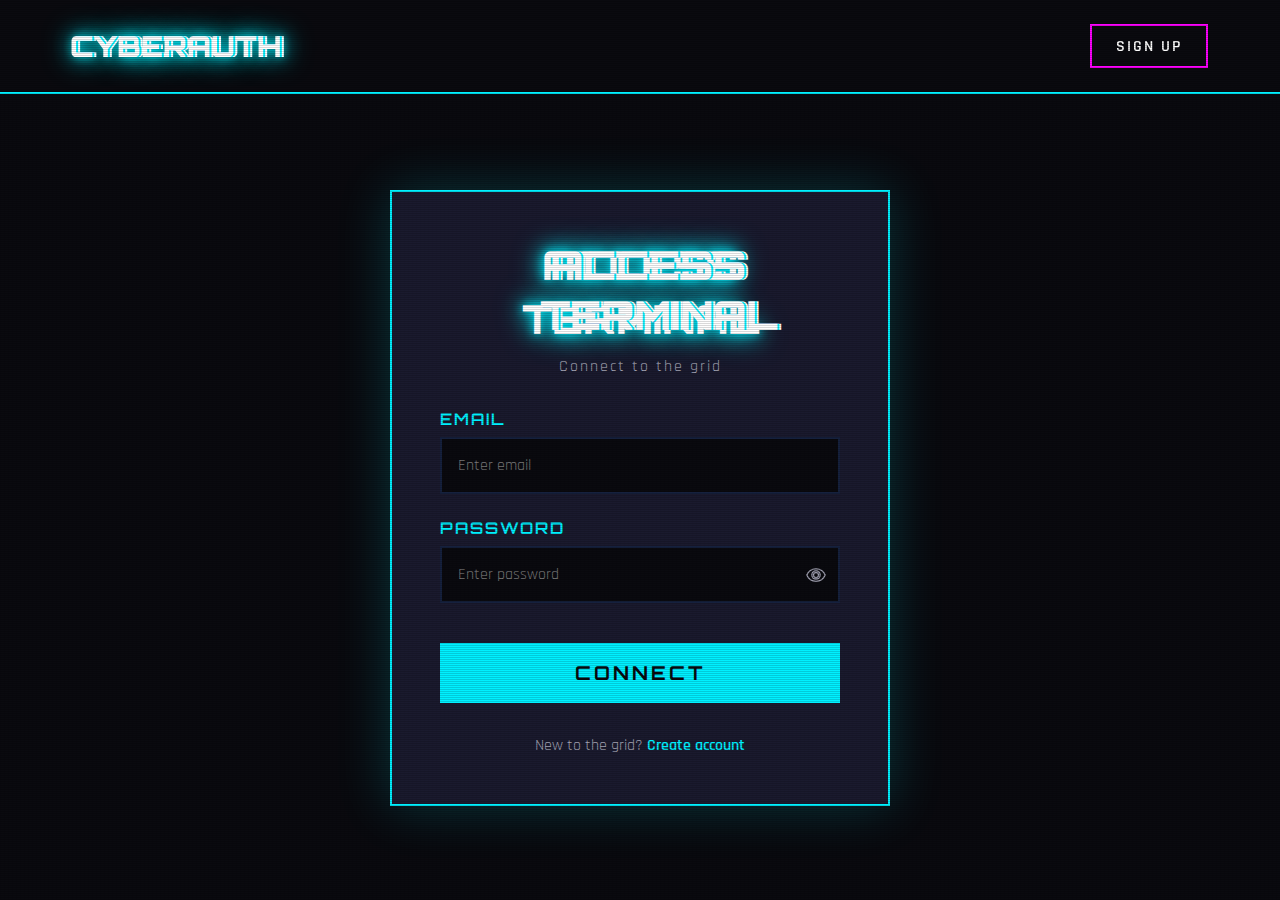
<file: dashboard.html>
<!DOCTYPE html>
<html lang="en">
<head>
    <meta charset="UTF-8">
    <meta name="viewport" content="width=device-width, initial-scale=1.0">
    <title>Dashboard - CyberAuth</title>
    <link rel="stylesheet" href="styles.css">
    <link rel="icon" href="favicon.svg" type="image/svg+xml">
</head>
<body>
    <div class="scanlines"></div>
    <div class="glitch-overlay"></div>
    
    <nav class="navbar">
        <div class="nav-container">
            <div class="logo">
                <span class="glitch" data-text="CYBERAUTH">CYBERAUTH</span>
            </div>
            <div class="nav-links">
                <span id="userDisplay" class="user-display"></span>
                <button id="logoutBtn" class="nav-btn logout-btn">LOGOUT</button>
            </div>
        </div>
    </nav>

    <main class="dashboard">
        <div class="dashboard-header">
            <h1 class="dashboard-title">
                <span class="glitch" data-text="SYSTEM CONTROL">SYSTEM CONTROL</span>
            </h1>
            <p class="dashboard-subtitle">Welcome to the grid, <span id="welcomeUser"></span></p>
        </div>

        <div class="dashboard-grid">
            <div class="dashboard-card">
                <div class="card-header">
                    <h3>⚡ SYSTEM STATUS</h3>
                </div>
                <div class="card-body">
                    <div class="status-item">
                        <span>Connection:</span>
                        <span class="status-active">ACTIVE</span>
                    </div>
                    <div class="status-item">
                        <span>Security:</span>
                        <span class="status-active">ENCRYPTED</span>
                    </div>
                    <div class="status-item">
                        <span>Protocol:</span>
                        <span class="status-active">ONLINE</span>
                    </div>
                </div>
            </div>

            <div class="dashboard-card">
                <div class="card-header">
                    <h3>👤 USER PROFILE</h3>
                </div>
                <div class="card-body">
                    <div class="profile-item">
                        <span>Username:</span>
                        <span id="profileUsername"></span>
                    </div>
                    <div class="profile-item">
                        <span>Email:</span>
                        <span id="profileEmail"></span>
                    </div>
                    <div class="profile-item">
                        <span>Access Level:</span>
                        <span class="status-active">AUTHORIZED</span>
                    </div>
                </div>
            </div>

            <div class="dashboard-card">
                <div class="card-header">
                    <h3>📊 ACTIVITY</h3>
                </div>
                <div class="card-body">
                    <div class="activity-item">
                        <div class="activity-icon">✓</div>
                        <div class="activity-text">
                            <p>Authentication successful</p>
                            <small>Just now</small>
                        </div>
                    </div>
                    <div class="activity-item">
                        <div class="activity-icon">🔒</div>
                        <div class="activity-text">
                            <p>Security protocols active</p>
                            <small>System status</small>
                        </div>
                    </div>
                </div>
            </div>

            <div class="dashboard-card">
                <div class="card-header">
                    <h3>🌐 NETWORK</h3>
                </div>
                <div class="card-body">
                    <div class="network-status">
                        <div class="network-bar">
                            <div class="network-fill" style="width: 85%"></div>
                        </div>
                        <p>Network Stability: 85%</p>
                    </div>
                    <div class="network-status">
                        <div class="network-bar">
                            <div class="network-fill" style="width: 92%"></div>
                        </div>
                        <p>Encryption Level: 92%</p>
                    </div>
                </div>
            </div>
        </div>
    </main>

    <script src="auth-backend.js"></script>
    <script>
        // Check if user is logged in
        if (!isLoggedIn()) {
            window.location.href = 'login.html';
        } else {
            const user = getCurrentUser();
            document.getElementById('userDisplay').textContent = user.username;
            document.getElementById('welcomeUser').textContent = user.username;
            document.getElementById('profileUsername').textContent = user.username;
            document.getElementById('profileEmail').textContent = user.email;
        }

        document.getElementById('logoutBtn').addEventListener('click', () => {
            logout();
            window.location.href = 'index.html';
        });
    </script>
</body>
</html>
</file>
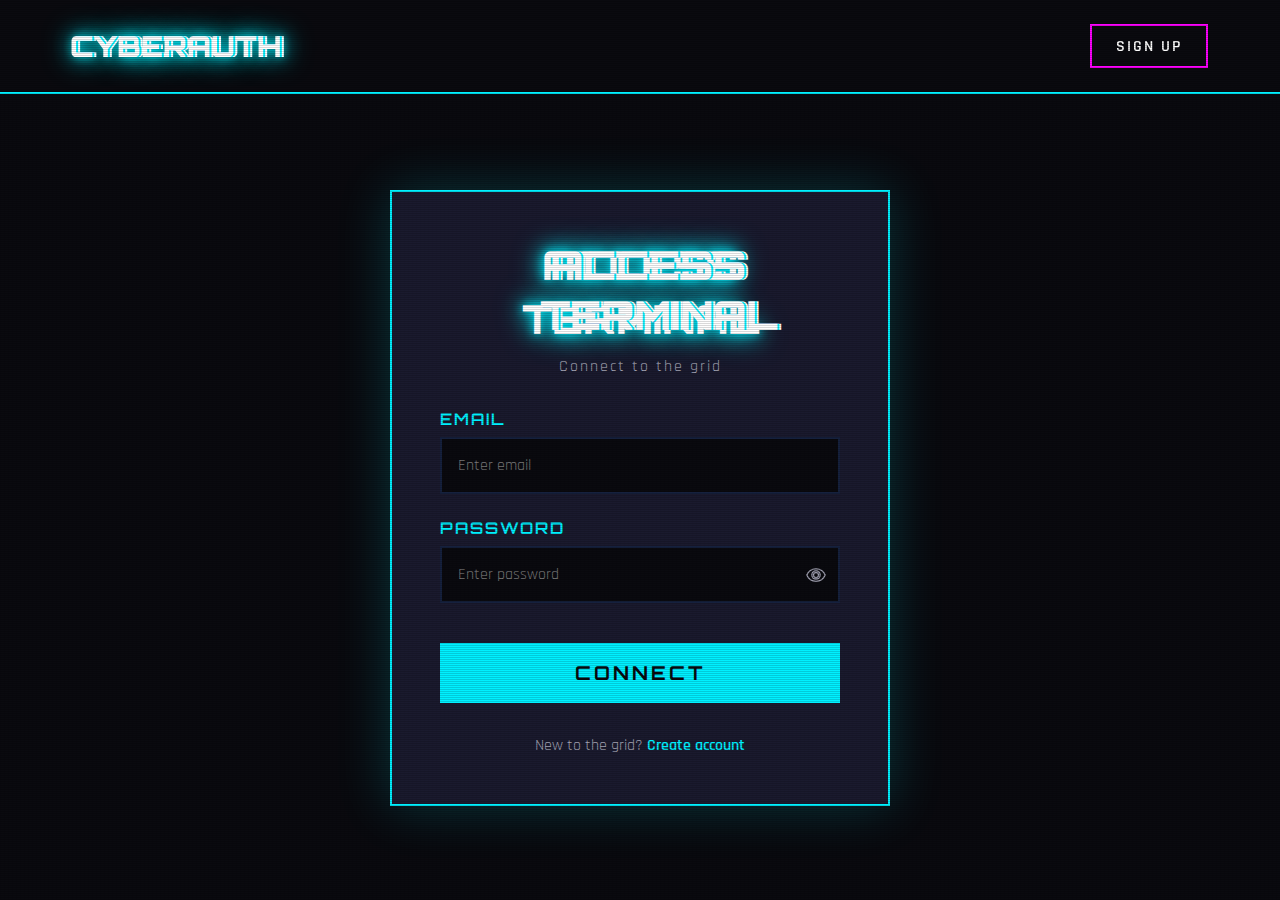
<file: login.html>
<!DOCTYPE html>
<html lang="en">
<head>
    <meta charset="UTF-8">
    <meta name="viewport" content="width=device-width, initial-scale=1.0">
    <title>Login - CyberAuth</title>
    <link rel="stylesheet" href="styles.css">
    <link rel="icon" href="favicon.svg" type="image/svg+xml">
</head>
<body>
    <div class="scanlines"></div>
    <div class="glitch-overlay"></div>
    
    <nav class="navbar">
        <div class="nav-container">
            <div class="logo">
                <a href="index.html"><span class="glitch" data-text="CYBERAUTH">CYBERAUTH</span></a>
            </div>
            <div class="nav-links">
                <a href="signup.html" class="nav-btn neon-btn">SIGN UP</a>
            </div>
        </div>
    </nav>

    <main class="auth-container">
        <div class="auth-box">
            <h1 class="auth-title">
                <span class="glitch" data-text="ACCESS TERMINAL">ACCESS TERMINAL</span>
            </h1>
            <p class="auth-subtitle">Connect to the grid</p>
            
            <form id="loginForm" class="auth-form">
                <div class="form-group">
                    <label for="loginEmail">EMAIL</label>
                    <input type="email" id="loginEmail" name="email" required placeholder="Enter email">
                </div>
                
                <div class="form-group">
                    <label for="loginPassword">PASSWORD</label>
                    <div class="password-input-container">
                        <input type="password" id="loginPassword" name="password" required placeholder="Enter password">
                        <button type="button" class="password-toggle" onclick="togglePassword('loginPassword')">
                            <svg class="eye-icon" width="20" height="20" viewBox="0 0 24 24" fill="none">
                                <path class="eye-path" d="M12 4.5C7 4.5 2.73 7.61 1 12c1.73 4.39 6 7.5 11 7.5s9.27-3.11 11-7.5c-1.73-4.39-6-7.5-11-7.5zM12 17c-2.76 0-5-2.24-5-5s2.24-5 5-5 5 2.24 5 5-2.24 5-5 5zm0-8c-1.66 0-3 1.34-3 3s1.34 3 3 3 3-1.34 3-3-1.34-3-3-3z" stroke="currentColor" stroke-width="1.5" fill="none"/>
                            </svg>
                        </button>
                    </div>
                </div>
                
                <div id="loginError" class="error-message"></div>
                
                <button type="submit" class="auth-btn">CONNECT</button>
            </form>
            
            <p class="auth-footer">
                New to the grid? <a href="signup.html" class="auth-link">Create account</a>
            </p>
        </div>
    </main>

    <script src="auth-backend.js"></script>
</body>
</html>
</file>
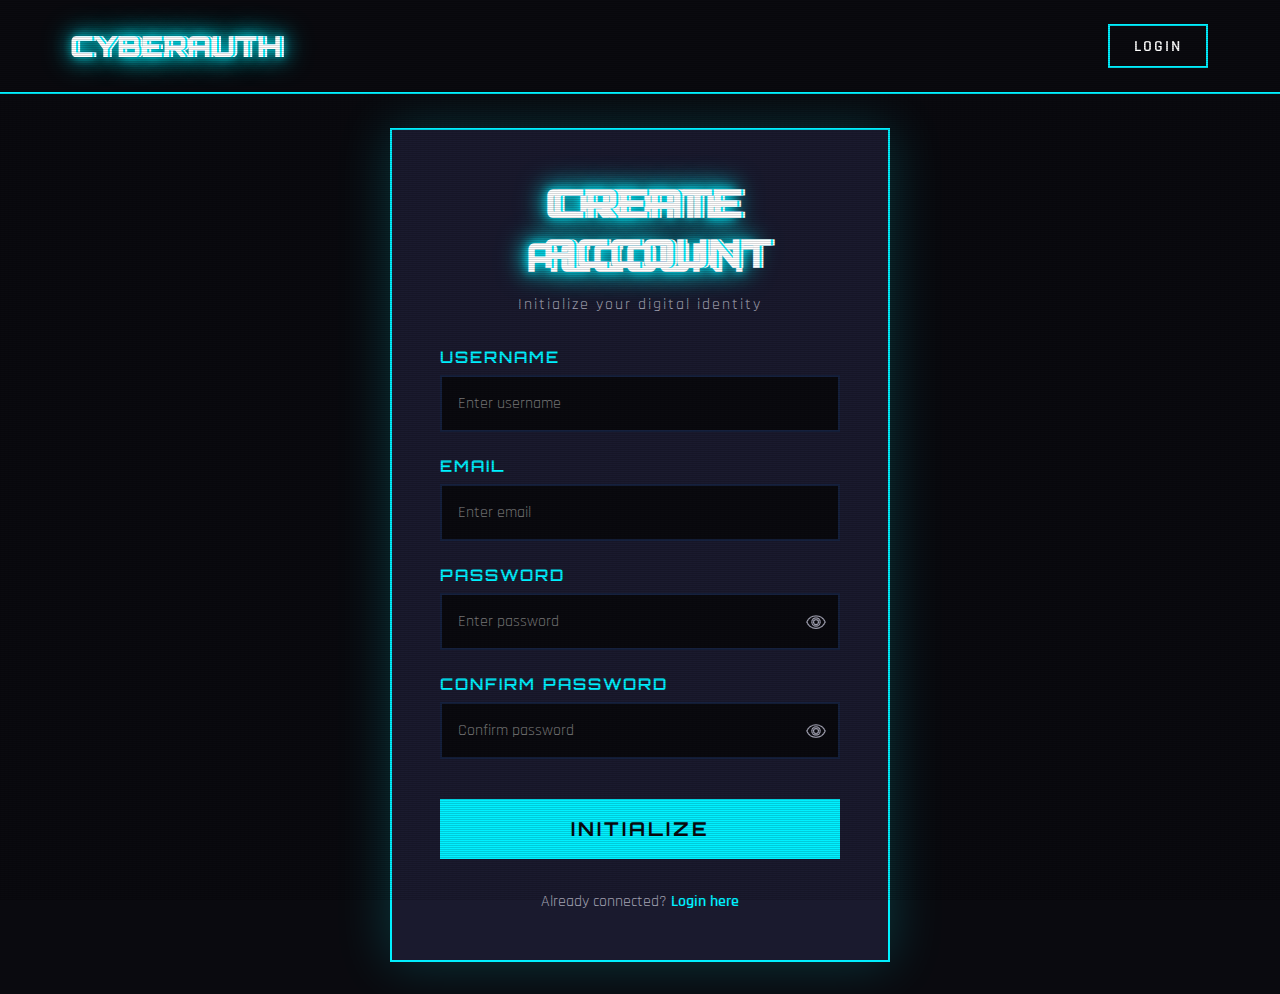
<file: signup.html>
<!DOCTYPE html>
<html lang="en">
<head>
    <meta charset="UTF-8">
    <meta name="viewport" content="width=device-width, initial-scale=1.0">
    <title>Sign Up - CyberAuth</title>
    <link rel="stylesheet" href="styles.css">
    <link rel="icon" href="favicon.svg" type="image/svg+xml">
</head>
<body>
    <div class="scanlines"></div>
    <div class="glitch-overlay"></div>
    
    <nav class="navbar">
        <div class="nav-container">
            <div class="logo">
                <a href="index.html"><span class="glitch" data-text="CYBERAUTH">CYBERAUTH</span></a>
            </div>
            <div class="nav-links">
                <a href="login.html" class="nav-btn">LOGIN</a>
            </div>
        </div>
    </nav>

    <main class="auth-container">
        <div class="auth-box">
            <h1 class="auth-title">
                <span class="glitch" data-text="CREATE ACCOUNT">CREATE ACCOUNT</span>
            </h1>
            <p class="auth-subtitle">Initialize your digital identity</p>
            
            <form id="signupForm" class="auth-form">
                <div class="form-group">
                    <label for="username">USERNAME</label>
                    <input type="text" id="username" name="username" required placeholder="Enter username">
                </div>
                
                <div class="form-group">
                    <label for="email">EMAIL</label>
                    <input type="email" id="email" name="email" required placeholder="Enter email">
                </div>
                
                <div class="form-group">
                    <label for="password">PASSWORD</label>
                    <div class="password-input-container">
                        <input type="password" id="password" name="password" required placeholder="Enter password">
                        <button type="button" class="password-toggle" onclick="togglePassword('password')">
                            <svg class="eye-icon" width="20" height="20" viewBox="0 0 24 24" fill="none">
                                <path class="eye-path" d="M12 4.5C7 4.5 2.73 7.61 1 12c1.73 4.39 6 7.5 11 7.5s9.27-3.11 11-7.5c-1.73-4.39-6-7.5-11-7.5zM12 17c-2.76 0-5-2.24-5-5s2.24-5 5-5 5 2.24 5 5-2.24 5-5 5zm0-8c-1.66 0-3 1.34-3 3s1.34 3 3 3 3-1.34 3-3-1.34-3-3-3z" stroke="currentColor" stroke-width="1.5" fill="none"/>
                            </svg>
                        </button>
                    </div>
                </div>
                
                <div class="form-group">
                    <label for="confirmPassword">CONFIRM PASSWORD</label>
                    <div class="password-input-container">
                        <input type="password" id="confirmPassword" name="confirmPassword" required placeholder="Confirm password">
                        <button type="button" class="password-toggle" onclick="togglePassword('confirmPassword')">
                            <svg class="eye-icon" width="20" height="20" viewBox="0 0 24 24" fill="none">
                                <path class="eye-path" d="M12 4.5C7 4.5 2.73 7.61 1 12c1.73 4.39 6 7.5 11 7.5s9.27-3.11 11-7.5c-1.73-4.39-6-7.5-11-7.5zM12 17c-2.76 0-5-2.24-5-5s2.24-5 5-5 5 2.24 5 5-2.24 5-5 5zm0-8c-1.66 0-3 1.34-3 3s1.34 3 3 3 3-1.34 3-3-1.34-3-3-3z" stroke="currentColor" stroke-width="1.5" fill="none"/>
                            </svg>
                        </button>
                    </div>
                </div>
                
                <div id="errorMessage" class="error-message"></div>
                <div id="successMessage" class="success-message"></div>
                
                <button type="submit" class="auth-btn">INITIALIZE</button>
            </form>
            
            <p class="auth-footer">
                Already connected? <a href="login.html" class="auth-link">Login here</a>
            </p>
        </div>
    </main>

    <script src="auth-backend.js"></script>
    <script src="assets/js/sfx.js"></script>
    <script>
      initSfx({
        clickSrc: 'assets/sounds/click.mp3',
        navSrc: 'assets/sounds/nav.mp3',
        volume: 0.9
      });
    </script>
</body>
</html>
</file>
<file: styles.css>
@import url('https://fonts.googleapis.com/css2?family=Orbitron:wght@400;700;900&family=Rajdhani:wght@300;400;600;700&display=swap');

:root {
    --neon-cyan: #00f0ff;
    --neon-pink: #ff00ff;
    --neon-purple: #9d00ff;
    --neon-yellow: #ffff00;
    --dark-bg: #0a0a0f;
    --dark-card: #1a1a2e;
    --dark-lighter: #16213e;
    --text-primary: #ffffff;
    --text-secondary: #a0a0b0;
}

* {
    margin: 0;
    padding: 0;
    box-sizing: border-box;
}

body {
    font-family: 'Rajdhani', sans-serif;
    background-color: var(--dark-bg);
    color: var(--text-primary);
    min-height: 100vh;
    overflow-x: hidden;
    position: relative;
}

/* Scanlines Effect */
.scanlines {
    position: fixed;
    top: 0;
    left: 0;
    width: 100%;
    height: 100%;
    background: repeating-linear-gradient(
        0deg,
        rgba(0, 0, 0, 0.15),
        rgba(0, 0, 0, 0.15) 1px,
        transparent 1px,
        transparent 2px
    );
    pointer-events: none;
    z-index: 9999;
}

/* Glitch Overlay */
.glitch-overlay {
    position: fixed;
    top: 0;
    left: 0;
    width: 100%;
    height: 100%;
    pointer-events: none;
    z-index: 1;
    opacity: 0.03;
    background: repeating-linear-gradient(
        90deg,
        rgba(255, 0, 255, 0.1) 0px,
        transparent 2px,
        transparent 4px
    );
}

/* Glitch Text Effect */
.glitch {
    position: relative;
    font-family: 'Orbitron', sans-serif;
    font-weight: 900;
    color: var(--text-primary);
    text-shadow: 0 0 10px var(--neon-cyan),
                 0 0 20px var(--neon-cyan),
                 0 0 30px var(--neon-cyan);
}

.glitch::before,
.glitch::after {
    content: attr(data-text);
    position: absolute;
    top: 0;
    left: 0;
    width: 100%;
    height: 100%;
}

.glitch::before {
    left: 2px;
    text-shadow: -2px 0 var(--neon-pink);
    animation: glitch-1 0.3s infinite;
}

.glitch::after {
    left: -2px;
    text-shadow: 2px 0 var(--neon-cyan);
    animation: glitch-2 0.3s infinite;
}

@keyframes glitch-1 {
    0%, 100% { clip-path: inset(40% 0 61% 0); }
    20% { clip-path: inset(92% 0 1% 0); }
    40% { clip-path: inset(43% 0 1% 0); }
    60% { clip-path: inset(25% 0 58% 0); }
    80% { clip-path: inset(54% 0 7% 0); }
}

@keyframes glitch-2 {
    0%, 100% { clip-path: inset(10% 0 85% 0); }
    20% { clip-path: inset(54% 0 7% 0); }
    40% { clip-path: inset(17% 0 28% 0); }
    60% { clip-path: inset(85% 0 10% 0); }
    80% { clip-path: inset(47% 0 63% 0); }
}

/* Navbar */
.navbar {
    position: fixed;
    top: 0;
    left: 0;
    width: 100%;
    padding: 1.5rem 0;
    background: rgba(10, 10, 15, 0.9);
    backdrop-filter: blur(10px);
    border-bottom: 2px solid var(--neon-cyan);
    z-index: 1000;
}

.nav-container {
    max-width: 1200px;
    margin: 0 auto;
    padding: 0 2rem;
    display: flex;
    justify-content: space-between;
    align-items: center;
}

.logo a {
    text-decoration: none;
}

.logo .glitch {
    font-size: 1.8rem;
}

.nav-links {
    display: flex;
    gap: 1.5rem;
    align-items: center;
}

.nav-btn {
    padding: 0.6rem 1.5rem;
    background: transparent;
    border: 2px solid var(--neon-cyan);
    color: var(--text-primary);
    text-decoration: none;
    font-weight: 600;
    letter-spacing: 2px;
    transition: all 0.3s ease;
    position: relative;
    overflow: hidden;
    cursor: pointer;
}

.nav-btn:hover {
    color: var(--dark-bg);
    background: var(--neon-cyan);
    box-shadow: 0 0 20px var(--neon-cyan);
}

.neon-btn {
    border-color: var(--neon-pink);
    animation: neon-pulse 2s infinite;
}

.neon-btn:hover {
    background: var(--neon-pink);
    box-shadow: 0 0 20px var(--neon-pink);
}

@keyframes neon-pulse {
    0%, 100% { box-shadow: 0 0 5px var(--neon-pink); }
    50% { box-shadow: 0 0 20px var(--neon-pink); }
}

/* Hero Section */
.hero {
    min-height: 100vh;
    display: flex;
    align-items: center;
    justify-content: center;
    position: relative;
    padding: 8rem 2rem 4rem;
    overflow: hidden;
}

/* Three.js Canvas */
#cyberpunk-canvas {
    position: fixed;
    top: 0;
    left: 0;
    width: 100vw;
    height: 100vh;
    z-index: 0;
    opacity: 0.9;
    pointer-events: none;
}

.hero-content {
    text-align: center;
    z-index: 10;
    max-width: 800px;
    position: relative;
}

.hero-title {
    font-size: 4rem;
    margin-bottom: 1.5rem;
}

.hero-subtitle {
    font-size: 1.5rem;
    color: var(--text-secondary);
    margin-bottom: 3rem;
    letter-spacing: 2px;
}

.hero-buttons {
    display: flex;
    gap: 2rem;
    justify-content: center;
    flex-wrap: wrap;
}

.cta-btn {
    padding: 1rem 3rem;
    font-size: 1.2rem;
    font-weight: 700;
    text-decoration: none;
    border: 2px solid;
    letter-spacing: 2px;
    transition: all 0.3s ease;
    position: relative;
}

.cta-btn.primary {
    background: var(--neon-cyan);
    border-color: var(--neon-cyan);
    color: var(--dark-bg);
    box-shadow: 0 0 30px var(--neon-cyan);
}

.cta-btn.primary:hover {
    transform: translateY(-3px);
    box-shadow: 0 0 50px var(--neon-cyan);
}

.cta-btn.secondary {
    background: transparent;
    border-color: var(--neon-pink);
    color: var(--text-primary);
}

.cta-btn.secondary:hover {
    background: var(--neon-pink);
    color: var(--dark-bg);
    box-shadow: 0 0 30px var(--neon-pink);
}

/* Grid Background */
.grid-bg {
    position: absolute;
    bottom: 0;
    left: 0;
    width: 100%;
    height: 50%;
    perspective: 1000px;
    overflow: hidden;
    z-index: 5;
}

.grid-line {
    position: absolute;
    width: 100%;
    height: 2px;
    background: linear-gradient(90deg, 
        transparent, 
        var(--neon-cyan), 
        transparent);
    opacity: 0.3;
    animation: grid-move 3s linear infinite;
}

.grid-line:nth-child(1) { bottom: 0; animation-delay: 0s; }
.grid-line:nth-child(2) { bottom: 20%; animation-delay: 0.6s; }
.grid-line:nth-child(3) { bottom: 40%; animation-delay: 1.2s; }
.grid-line:nth-child(4) { bottom: 60%; animation-delay: 1.8s; }
.grid-line:nth-child(5) { bottom: 80%; animation-delay: 2.4s; }

@keyframes grid-move {
    0% { transform: translateY(0) scaleX(1); opacity: 0; }
    50% { opacity: 0.3; }
    100% { transform: translateY(-100vh) scaleX(0.5); opacity: 0; }
}

/* Features Section */
.features {
    display: grid;
    grid-template-columns: repeat(auto-fit, minmax(280px, 1fr));
    gap: 2rem;
    max-width: 1200px;
    margin: 0 auto;
    padding: 4rem 2rem;
    position: relative;
    z-index: 10;
    background: var(--dark-bg);
}

.feature-card {
    background: var(--dark-card);
    padding: 2.5rem;
    border: 2px solid var(--neon-cyan);
    text-align: center;
    transition: all 0.3s ease;
    position: relative;
}

.feature-card::before {
    content: '';
    position: absolute;
    top: 0;
    left: 0;
    width: 0;
    height: 100%;
    background: linear-gradient(90deg, transparent, rgba(0, 240, 255, 0.1));
    transition: width 0.3s ease;
}

.feature-card:hover {
    transform: translateY(-10px);
    box-shadow: 0 10px 40px rgba(0, 240, 255, 0.3);
}

.feature-card:hover::before {
    width: 100%;
}

.feature-icon {
    font-size: 3rem;
    margin-bottom: 1rem;
}

.feature-card h3 {
    font-family: 'Orbitron', sans-serif;
    font-size: 1.5rem;
    margin-bottom: 1rem;
    color: var(--neon-cyan);
}

.feature-card p {
    color: var(--text-secondary);
    line-height: 1.6;
}

/* Auth Pages */
.auth-container {
    min-height: 100vh;
    display: flex;
    align-items: center;
    justify-content: center;
    padding: 8rem 2rem 2rem;
}

.auth-box {
    background: var(--dark-card);
    padding: 3rem;
    border: 2px solid var(--neon-cyan);
    max-width: 500px;
    width: 100%;
    box-shadow: 0 0 50px rgba(0, 240, 255, 0.2);
}

.auth-title {
    font-size: 2.5rem;
    text-align: center;
    margin-bottom: 0.5rem;
}

.auth-subtitle {
    text-align: center;
    color: var(--text-secondary);
    margin-bottom: 2rem;
    letter-spacing: 2px;
}

.auth-form {
    display: flex;
    flex-direction: column;
    gap: 1.5rem;
}

.form-group {
    display: flex;
    flex-direction: column;
    gap: 0.5rem;
}

.form-group label {
    font-family: 'Orbitron', sans-serif;
    font-weight: 600;
    letter-spacing: 2px;
    color: var(--neon-cyan);
}

.form-group input {
    padding: 1rem;
    background: var(--dark-bg);
    border: 2px solid var(--dark-lighter);
    color: var(--text-primary);
    font-family: 'Rajdhani', sans-serif;
    font-size: 1rem;
    transition: all 0.3s ease;
}

.form-group input:focus {
    outline: none;
    border-color: var(--neon-cyan);
    box-shadow: 0 0 20px rgba(0, 240, 255, 0.2);
}

/* Password Input Container */
.password-input-container {
    position: relative;
    display: flex;
    align-items: center;
}

.password-input-container input {
    flex: 1;
    padding-right: 3.5rem;
}

.password-toggle {
    position: absolute;
    right: 0;
    top: 0;
    height: 100%;
    width: 3rem;
    background: transparent;
    border: none;
    color: var(--text-secondary);
    cursor: pointer;
    display: flex;
    align-items: center;
    justify-content: center;
    transition: all 0.3s ease;
    z-index: 2;
}

.password-toggle:hover {
    color: var(--neon-cyan);
}

.password-toggle:hover .eye-icon {
    filter: drop-shadow(0 0 8px var(--neon-cyan));
    transform: scale(1.1);
}

.password-toggle:active {
    transform: scale(0.95);
}

.password-toggle:active .eye-icon {
    transform: scale(1.05);
}

.eye-icon {
    width: 20px;
    height: 20px;
    transition: all 0.3s ease;
    color: var(--text-secondary);
}

.eye-icon .eye-path {
    stroke: currentColor;
    stroke-width: 1.5;
    fill: none;
    transition: all 0.3s ease;
}

/* Hidden state for eye icon */
.eye-icon.hidden .eye-path {
    stroke-dasharray: 4 4;
    stroke-dashoffset: 0;
    animation: dash 0.5s ease-in-out;
}

.eye-icon.hidden::after {
    content: '';
    position: absolute;
    top: 50%;
    left: 10%;
    right: 10%;
    height: 2px;
    background: currentColor;
    transform: translateY(-50%) rotate(-45deg);
    transition: all 0.3s ease;
}

@keyframes dash {
    0% { stroke-dashoffset: 0; }
    50% { stroke-dashoffset: 8; }
    100% { stroke-dashoffset: 0; }
}

/* Slash line for hidden password state */
.slash-line {
    stroke: currentColor;
    stroke-width: 2;
    stroke-linecap: round;
    animation: slash-glow 0.3s ease-in-out;
}

@keyframes slash-glow {
    0% { opacity: 0; stroke-width: 1; }
    50% { opacity: 1; stroke-width: 3; filter: drop-shadow(0 0 4px var(--neon-pink)); }
    100% { opacity: 1; stroke-width: 2; }
}

/* Enhanced hover effects for cyberpunk style */
.password-toggle:hover .slash-line {
    filter: drop-shadow(0 0 6px var(--neon-pink));
    animation: slash-pulse 1s infinite;
}

@keyframes slash-pulse {
    0%, 100% { opacity: 1; }
    50% { opacity: 0.7; }
}

/* Cyberpunk Scrollbars */
/* Webkit browsers (Chrome, Safari, Edge) */
::-webkit-scrollbar {
    width: 12px;
    height: 12px;
}

::-webkit-scrollbar-track {
    background: var(--dark-bg);
    border-radius: 0;
    border: 1px solid var(--dark-lighter);
}

::-webkit-scrollbar-thumb {
    background: linear-gradient(180deg, var(--neon-cyan), var(--neon-purple));
    border-radius: 0;
    border: 1px solid var(--neon-cyan);
    box-shadow: inset 0 0 6px rgba(0, 240, 255, 0.3);
    position: relative;
}

::-webkit-scrollbar-thumb:hover {
    background: linear-gradient(180deg, var(--neon-pink), var(--neon-purple));
    border-color: var(--neon-pink);
    box-shadow: 
        inset 0 0 6px rgba(255, 0, 255, 0.4),
        0 0 10px rgba(255, 0, 255, 0.3);
}

::-webkit-scrollbar-thumb:active {
    background: var(--neon-cyan);
    box-shadow: 
        inset 0 0 6px rgba(0, 240, 255, 0.6),
        0 0 15px rgba(0, 240, 255, 0.5);
}

::-webkit-scrollbar-corner {
    background: var(--dark-bg);
    border: 1px solid var(--dark-lighter);
}

/* Firefox */
* {
    scrollbar-width: thin;
    scrollbar-color: var(--neon-cyan) var(--dark-bg);
}

/* Custom scrollbar for specific containers */
.dashboard-card, .auth-box, .hero {
    scrollbar-width: thin;
    scrollbar-color: var(--neon-cyan) transparent;
}

/* Animated scrollbar thumb */
::-webkit-scrollbar-thumb::before {
    content: '';
    position: absolute;
    top: 0;
    left: 0;
    right: 0;
    bottom: 0;
    background: repeating-linear-gradient(
        90deg,
        transparent,
        transparent 2px,
        rgba(0, 240, 255, 0.2) 2px,
        rgba(0, 240, 255, 0.2) 4px
    );
    animation: scroll-pulse 2s linear infinite;
}

@keyframes scroll-pulse {
    0% { opacity: 0.3; }
    50% { opacity: 0.8; }
    100% { opacity: 0.3; }
}

.error-message {
    color: var(--neon-pink);
    font-weight: 600;
    text-align: center;
    display: none;
}

.error-message.show {
    display: block;
}

.success-message {
    color: var(--neon-cyan);
    font-weight: 600;
    text-align: center;
    display: none;
}

.success-message.show {
    display: block;
}

.auth-btn {
    padding: 1rem;
    background: var(--neon-cyan);
    border: 2px solid var(--neon-cyan);
    color: var(--dark-bg);
    font-family: 'Orbitron', sans-serif;
    font-size: 1.2rem;
    font-weight: 700;
    letter-spacing: 3px;
    cursor: pointer;
    transition: all 0.3s ease;
    margin-top: 1rem;
}

.auth-btn:hover {
    transform: translateY(-2px);
    box-shadow: 0 0 30px var(--neon-cyan);
}

.auth-footer {
    text-align: center;
    margin-top: 2rem;
    color: var(--text-secondary);
}

.auth-link {
    color: var(--neon-cyan);
    text-decoration: none;
    font-weight: 600;
}

.auth-link:hover {
    text-shadow: 0 0 10px var(--neon-cyan);
}

/* Dashboard */
.dashboard {
    padding: 8rem 2rem 2rem;
    max-width: 1400px;
    margin: 0 auto;
}

.dashboard-header {
    text-align: center;
    margin-bottom: 4rem;
}

.dashboard-title {
    font-size: 3rem;
    margin-bottom: 1rem;
}

.dashboard-subtitle {
    font-size: 1.5rem;
    color: var(--text-secondary);
    letter-spacing: 2px;
}

.dashboard-grid {
    display: grid;
    grid-template-columns: repeat(auto-fit, minmax(300px, 1fr));
    gap: 2rem;
}

.dashboard-card {
    background: var(--dark-card);
    border: 2px solid var(--neon-cyan);
    overflow: hidden;
}

.card-header {
    background: rgba(0, 240, 255, 0.1);
    padding: 1.5rem;
    border-bottom: 2px solid var(--neon-cyan);
}

.card-header h3 {
    font-family: 'Orbitron', sans-serif;
    font-size: 1.2rem;
    letter-spacing: 2px;
}

.card-body {
    padding: 1.5rem;
}

.status-item,
.profile-item {
    display: flex;
    justify-content: space-between;
    padding: 1rem 0;
    border-bottom: 1px solid var(--dark-lighter);
}

.status-item:last-child,
.profile-item:last-child {
    border-bottom: none;
}

.status-active {
    color: var(--neon-cyan);
    font-weight: 700;
    text-shadow: 0 0 10px var(--neon-cyan);
}

.activity-item {
    display: flex;
    gap: 1rem;
    padding: 1rem 0;
    border-bottom: 1px solid var(--dark-lighter);
}

.activity-item:last-child {
    border-bottom: none;
}

.activity-icon {
    font-size: 1.5rem;
    color: var(--neon-cyan);
}

.activity-text small {
    color: var(--text-secondary);
    font-size: 0.9rem;
}

.network-status {
    margin-bottom: 1.5rem;
}

.network-bar {
    width: 100%;
    height: 20px;
    background: var(--dark-bg);
    border: 2px solid var(--neon-cyan);
    margin-bottom: 0.5rem;
}

.network-fill {
    height: 100%;
    background: linear-gradient(90deg, var(--neon-cyan), var(--neon-purple));
    box-shadow: 0 0 20px var(--neon-cyan);
    transition: width 0.3s ease;
}

.user-display {
    color: var(--neon-cyan);
    font-weight: 600;
    letter-spacing: 1px;
}

.logout-btn {
    background: transparent;
    font-family: 'Rajdhani', sans-serif;
}

/* Footer */
.footer {
    text-align: center;
    padding: 2rem;
    color: var(--text-secondary);
    border-top: 2px solid var(--neon-cyan);
    margin-top: 4rem;
    position: relative;
    z-index: 10;
    background: var(--dark-bg);
}

/* Responsive */
@media (max-width: 768px) {
    .hero-title {
        font-size: 2.5rem;
    }
    
    .hero-subtitle {
        font-size: 1.2rem;
    }
    
    .hero-buttons {
        flex-direction: column;
        gap: 1rem;
    }
    
    .nav-container {
        flex-direction: column;
        gap: 1rem;
    }
    
    .dashboard-title {
        font-size: 2rem;
    }
    
    .auth-box {
        padding: 2rem;
    }
}
</file>
